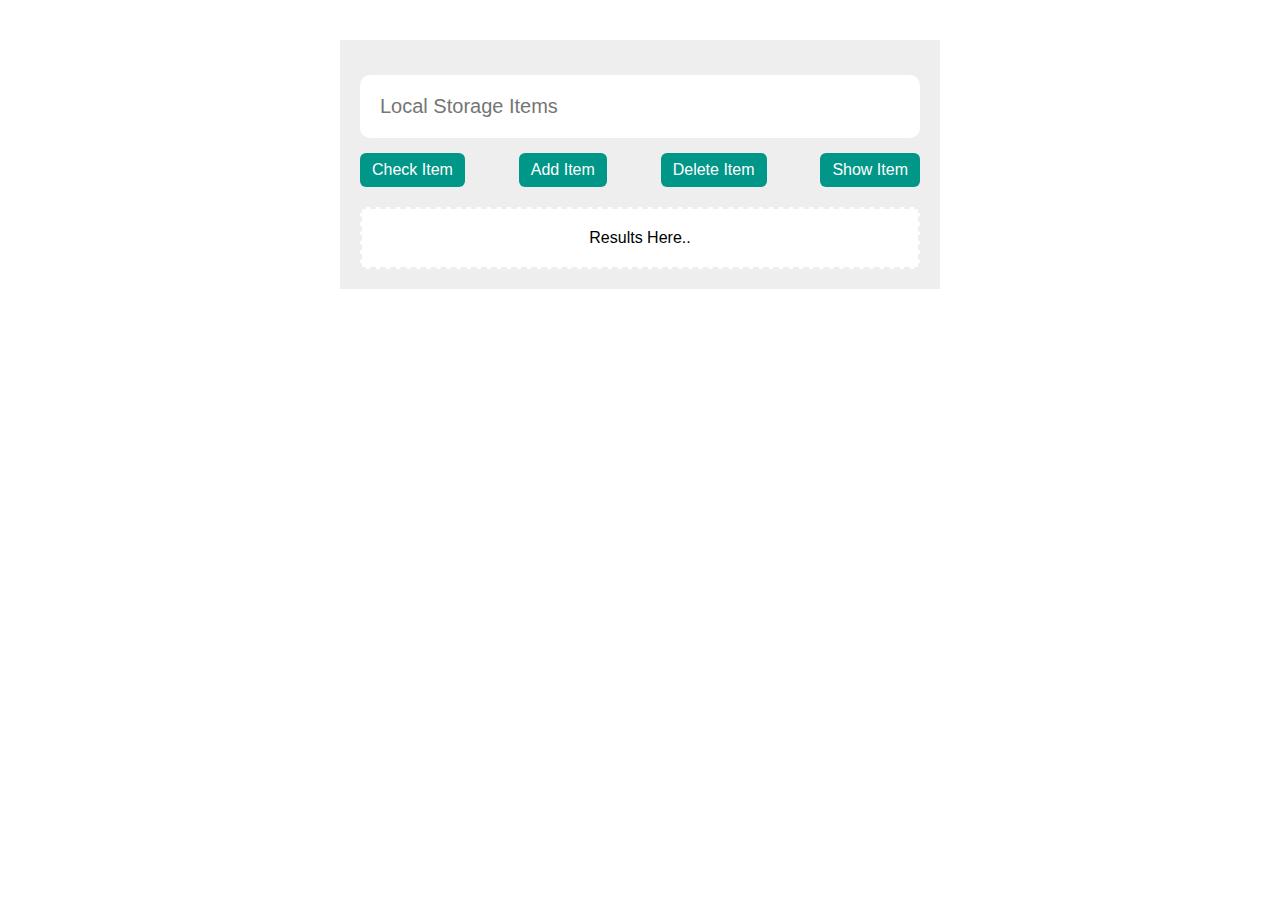
<file: Control Local Storage - Create Markup And Styling/index.html>
<!DOCTYPE html>
<html lang="en">
  <head>
    <meta charset="UTF-8" />
    <meta http-equiv="X-UA-Compatible" content="IE=edge" />
    <meta name="viewport" content="width=device-width, initial-scale=1.0" />
    <link rel="stylesheet" href="style.css" />
    <title>Control Local Storage</title>
  </head>
  <body>
    <div class="parent">
      <input id="the-input" type="text" placeholder="Local Storage Items" />
      <div class="button">
        <span class="check-item">Check Item</span>
        <span class="add-item">Add Item</span>
        <span class="delete-item">Delete Item</span>
        <span class="show-items">Show Item</span>
      </div>
      <div class="results">
        <span>Results Here..</span>
      </div>
    </div>
    <script src="main.js"></script>
  </body>
</html>
</file>
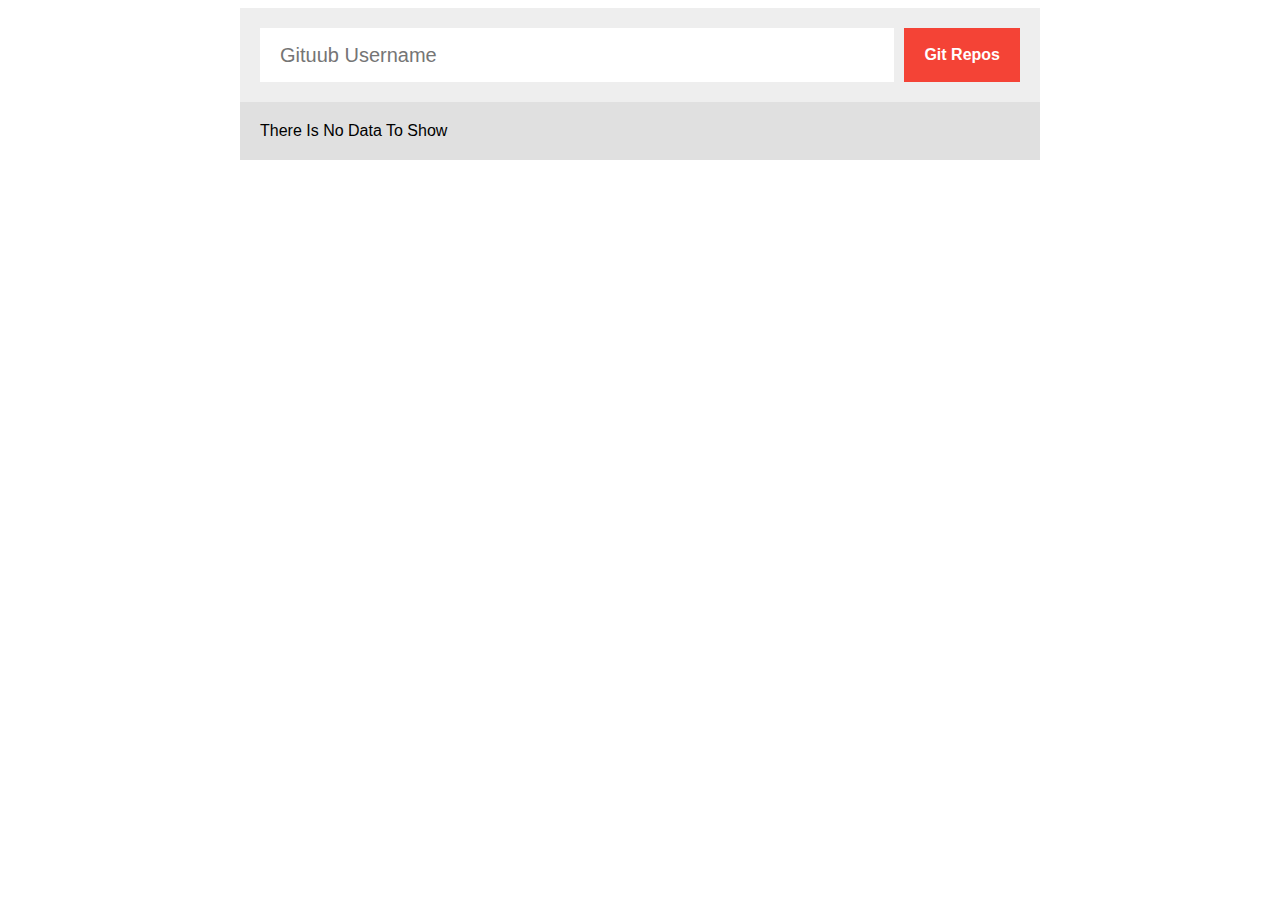
<file: Fetch Github Repos/index.html>
<!DOCTYPE html>
<html lang="en">
  <head>
    <meta charset="UTF-8" />
    <meta http-equiv="X-UA-Compatible" content="IE=edge" />
    <meta name="viewport" content="width=device-width, initial-scale=1.0" />
    <link rel="stylesheet" href="style.css" />
    <title>Fetch Github Repos</title>
  </head>
  <body>
    <div class="repo-container">
      <div class="get-repo">
        <input type="text" placeholder="Gituub Username" />
        <span class="git-button">Git Repos</span>
      </div>
      <div class="show-data">
        <span>There Is No Data To Show</span>
      </div>
    </div>
    <script src="main.js"></script>
  </body>
</html>
</file>
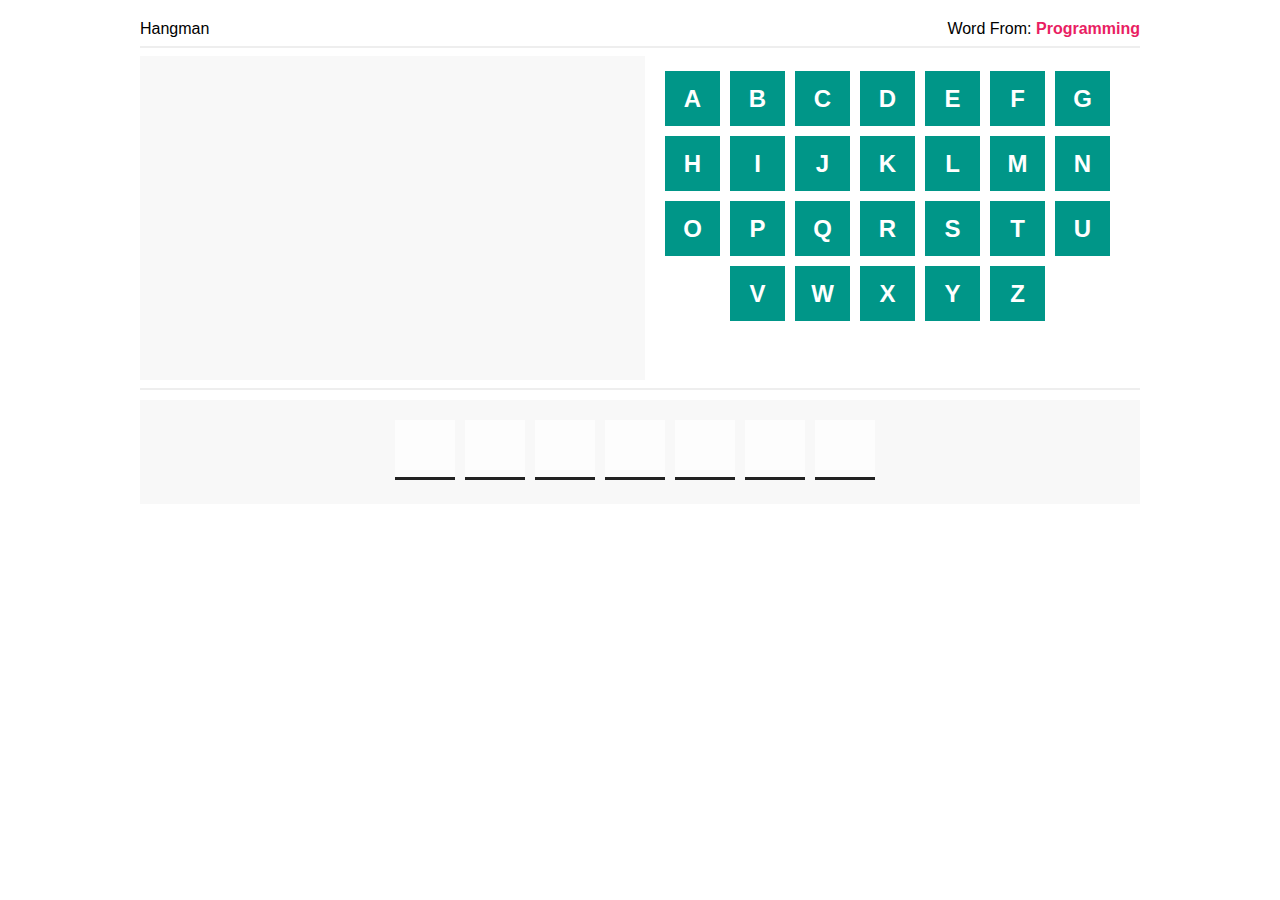
<file: Hangman Game/index.html>
<!DOCTYPE html>
<html lang="en">
  <head>
    <meta charset="UTF-8" />
    <meta http-equiv="X-UA-Compatible" content="IE=edge" />
    <meta name="viewport" content="width=device-width, initial-scale=1.0" />
    <title>Hangman Game</title>
    <link rel="stylesheet" href="style.css" />
  </head>
  <body>
    <div class="container">
      <div class="game-info">
        <div class="game-name">Hangman</div>
        <div class="category">Word From: <span></span></div>
      </div>
      <hr />
      <div class="row">
        <div class="hangman-drow">
          <div class="the-drow">
            <div class="the-stand"></div>
            <div class="the-hang"></div>
            <div class="the-rope"></div>
            <div class="the-man">
              <div class="head"></div>
              <div class="body"></div>
              <div class="hands"></div>
              <div class="legs"></div>
            </div>
          </div>
        </div>
        <div class="letters"></div>
      </div>
      <hr />
      <div class="letter-guess"></div>
    </div>
    <audio id="success" src="audio/success-sound-effect.mp3" preload="auto"></audio>
    <audio id="fail" src="audio/fail-buzzer-04.mp3" preload="auto"></audio>
    <script src="main.js"></script>
  </body>
</html>
</file>
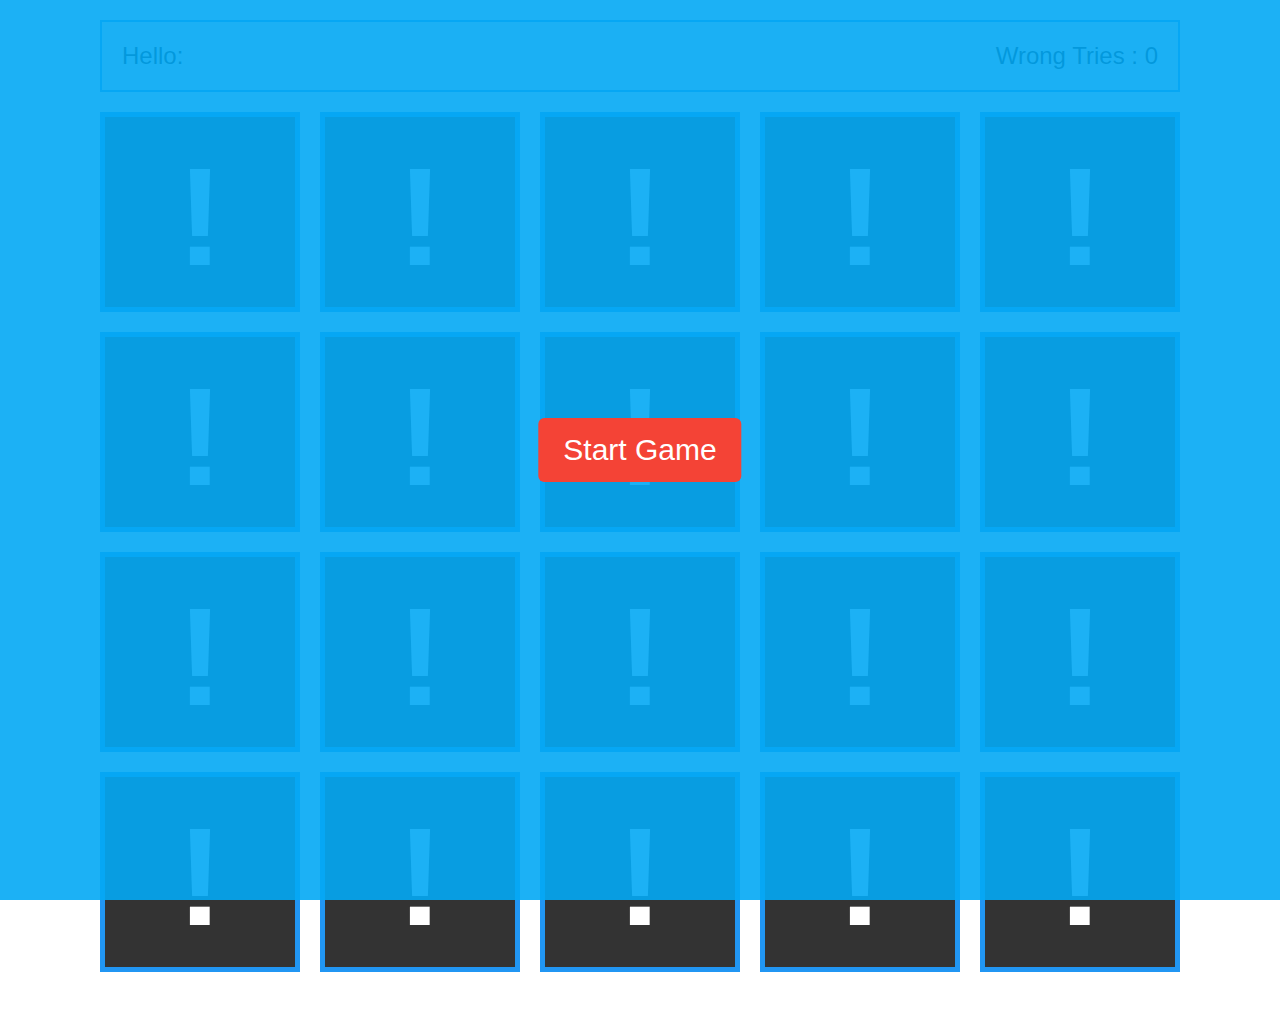
<file: Memory Game/index.html>
<!DOCTYPE html>
<html lang="en">
  <head>
    <meta charset="UTF-8" />
    <meta http-equiv="X-UA-Compatible" content="IE=edge" />
    <meta name="viewport" content="width=device-width, initial-scale=1.0" />
    <title>Memory Game</title>
    <link rel="stylesheet" href="style.css" />
  </head>
  <body>
    <div class="control-button">
      <span>Start Game</span>
    </div>
    <div class="info-container">
      <div class="name">Hello: <span></span></div>
      <div class="tries">Wrong Tries : <span>0</span></div>
    </div>
    <div class="memory-game-block">
      <div class="game-block" data-technology="angular">
        <div class="face front"></div>
        <div class="face back">
          <img src="image/angular.png" alt="" />
        </div>
      </div>
      <div class="game-block" data-technology="angular">
        <div class="face front"></div>
        <div class="face back">
          <img src="image/angular.png" alt="" />
        </div>
      </div>
      <div class="game-block" data-technology="vuejs">
        <div class="face front"></div>
        <div class="face back">
          <img src="image/vuejs.png" alt="" />
        </div>
      </div>
      <div class="game-block" data-technology="vuejs">
        <div class="face front"></div>
        <div class="face back">
          <img src="image/vuejs.png" alt="" />
        </div>
      </div>
      <div class="game-block" data-technology="css">
        <div class="face front"></div>
        <div class="face back">
          <img src="image/css3.png" alt="" />
        </div>
      </div>
      <div class="game-block" data-technology="css">
        <div class="face front"></div>
        <div class="face back">
          <img src="image/css3.png" alt="" />
        </div>
      </div>
      <div class="game-block" data-technology="html">
        <div class="face front"></div>
        <div class="face back">
          <img src="image/html5.png" alt="" />
        </div>
      </div>
      <div class="game-block" data-technology="html">
        <div class="face front"></div>
        <div class="face back">
          <img src="image/html5.png" alt="" />
        </div>
      </div>
      <div class="game-block" data-technology="gulpjs">
        <div class="face front"></div>
        <div class="face back">
          <img src="image/gulpjs.png" alt="" />
        </div>
      </div>
      <div class="game-block" data-technology="gulpjs">
        <div class="face front"></div>
        <div class="face back">
          <img src="image/gulpjs.png" alt="" />
        </div>
      </div>
      <div class="game-block" data-technology="jest">
        <div class="face front"></div>
        <div class="face back">
          <img src="image/jest.png" alt="" />
        </div>
      </div>
      <div class="game-block" data-technology="jest">
        <div class="face front"></div>
        <div class="face back">
          <img src="image/jest.png" alt="" />
        </div>
      </div>
      <div class="game-block" data-technology="github">
        <div class="face front"></div>
        <div class="face back">
          <img src="image/github.png" alt="" />
        </div>
      </div>
      <div class="game-block" data-technology="github">
        <div class="face front"></div>
        <div class="face back">
          <img src="image/github.png" alt="" />
        </div>
      </div>
      <div class="game-block" data-technology="mongodb">
        <div class="face front"></div>
        <div class="face back">
          <img src="image/mongodb.png" alt="" />
        </div>
      </div>
      <div class="game-block" data-technology="mongodb">
        <div class="face front"></div>
        <div class="face back">
          <img src="image/mongodb.png" alt="" />
        </div>
      </div>
      <div class="game-block" data-technology="reactjs">
        <div class="face front"></div>
        <div class="face back">
          <img src="image/react.png" alt="" />
        </div>
      </div>
      <div class="game-block" data-technology="reactjs">
        <div class="face front"></div>
        <div class="face back">
          <img src="image/react.png" alt="" />
        </div>
      </div>
      <div class="game-block" data-technology="python">
        <div class="face front"></div>
        <div class="face back">
          <img src="image/python.png" alt="" />
        </div>
      </div>
      <div class="game-block" data-technology="python">
        <div class="face front"></div>
        <div class="face back">
          <img src="image/python.png" alt="" />
        </div>
      </div>
    </div>
    <script src="main.js"></script>
  </body>
</html>
</file>
<file: Control Local Storage - Create Markup And Styling/style.css>
* {
  box-sizing: border-box;
}
body {
  font-family: Tahoma, Arial;
}
.parent {
  width: 600px;
  margin: 40px auto;
  background-color: #eee;
  padding: 20px;
}
.parent input {
  width: 100%;
  font-size: 20px;
  padding: 20px;
  margin: 15px 0;
  border: none;
  border-radius: 10px;
}
.parent input:focus {
  outline: none;
}
.parent .button {
  display: flex;
  justify-content: space-between;
}
.parent .button span {
  background-color: #009688;
  color: white;
  text-align: center;
  padding: 8px 12px;
  border-radius: 6px;
  cursor: pointer;
}
.parent .results {
  background-color: #fff;
  margin-top: 20px;
  padding: 20px;
  border: 2px dashed #eee;
  text-align: center;
}
.parent .results span span {
  font-weight: bold;
  color: #009688;
}
.parent .results span .keys {
  display: block;
}
</file>
<file: Fetch Github Repos/style.css>
* {
  box-sizing: border-box;
}
body {
  font-family: Tahoma, Arial;
}
.repo-container {
  width: 800px;
  background-color: #f6f6f6;
  margin: auto;
}
.repo-container .get-repo {
  padding: 20px;
  display: flex;
  background-color: #eee;
}
.repo-container .get-repo input {
  width: 100%;
  height: 54px;
  padding: 15px 20px;
  border: none;
  font-size: 20px;
}
.repo-container .get-repo input:focus {
  outline: 2px solid #f44336;
}
.repo-container .get-repo .git-button {
  width: 140px;
  height: 54px;
  color: white;
  background-color: #f44336;
  margin-left: 10px;
  line-height: 54px;
  text-align: center;
  font-weight: bold;
  cursor: pointer;
}
.repo-container .show-data {
  padding: 20px;
  background-color: #e0e0e0;
}
.repo-container .show-data .repo-box {
  background-color: #fff;
  padding: 15px;
}
.repo-container .show-data .repo-box:not(:last-child) {
  margin-bottom: 10px;
}
.repo-container .show-data .repo-box a,
.repo-container .show-data .repo-box span {
  float: right;
  color: #fff;
  margin-left: 4px;
  border-radius: 4px;
  font-size: 12px;
  width: 90px;
  text-align: center;
  padding: 4px;
}
.repo-container .show-data .repo-box a {
  text-decoration: none;
  background-color: #e91e63;
}
.repo-container .show-data .repo-box span {
  background-color: #009688;
}
</file>
<file: Hangman Game/style.css>
* {
  box-sizing: border-box;
}
body {
  font-family: Tahoma, Arial;
}
.container {
  width: 1000px;
  margin: 20px auto;
}
.row {
  display: flex;
}
hr {
  border: 1px solid #eee;
}
.game-info {
  display: flex;
}
.game-info .game-name {
  flex: 1;
}
.game-info .category {
  flex: 1;
  text-align: right;
}
.game-info .category span {
  text-transform: capitalize;
  color: #e91e63;
  font-weight: bold;
}
.hangman-drow {
  flex: 1;
  background-color: #f8f8f8;
  padding: 20px;
  height: 324px;
}
.hangman-drow .the-drow {
  width: 60px;
  height: 280px;
  border-bottom: 4px solid #222;
  position: relative;
  margin: auto;
  left: -60px;
  display: none;
}
.hangman-drow .the-stand {
  width: 4px;
  position: absolute;
  background-color: #222;
  height: 100%;
  left: 50%;
  margin-left: -2px;
  display: none;
}
.hangman-drow .the-hang {
  display: none;
}
.hangman-drow .the-hang::before {
  content: "";
  position: absolute;
  width: 100px;
  height: 4px;
  background-color: #222;
  left: 30px;
  top: 15px;
}
.hangman-drow .the-hang::after {
  content: "";
  position: absolute;
  width: 4px;
  height: 30px;
  background-color: #222;
  left: 130px;
  top: 15px;
}
.hangman-drow .the-rope {
  position: absolute;
  width: 70px;
  height: 70px;
  border-radius: 50%;
  border: 4px dashed #222;
  left: 97px;
  top: 45px;
  display: none;
}
.hangman-drow .the-man .head {
  position: absolute;
  border-radius: 50%;
  border: 4px solid #222;
  width: 50px;
  height: 50px;
  left: 107px;
  top: 55px;
  display: none;
}
.hangman-drow .the-man .body {
  position: absolute;
  height: 110px;
  width: 4px;
  background-color: #222;
  top: 102px;
  left: 130px;
  display: none;
}
.hangman-drow .the-man .hands {
  display: none;
}
.hangman-drow .the-man .hands::before {
  left: 85px;
  transform: rotate(30deg);
}
.hangman-drow .the-man .hands::after {
  left: 130px;
  transform: rotate(-30deg);
}
.hangman-drow .the-man .hands::before,
.hangman-drow .the-man .hands::after {
  content: "";
  width: 50px;
  height: 4px;
  position: absolute;
  background-color: #222;
  top: 130px;
}
.hangman-drow .the-man .legs {
  display: none;
}
.hangman-drow .the-man .legs::before {
  left: 85px;
  transform: rotate(-30deg);
}
.hangman-drow .the-man .legs::after {
  left: 130px;
  transform: rotate(30deg);
}
.hangman-drow .the-man .legs::before,
.hangman-drow .the-man .legs::after {
  content: "";
  position: absolute;
  width: 50px;
  height: 4px;
  background-color: #222;
  top: 220px;
}
.hangman-drow.wrong-1 .the-drow {
  display: block;
}
.hangman-drow.wrong-2 .the-stand {
  display: block;
}
.hangman-drow.wrong-3 .the-hang {
  display: block;
}
.hangman-drow.wrong-4 .the-rope {
  display: block;
}
.hangman-drow.wrong-5 .head {
  display: block;
}
.hangman-drow.wrong-6 .body {
  display: block;
}
.hangman-drow.wrong-7 .hands {
  display: block;
}
.hangman-drow.wrong-8 .legs {
  display: block;
}
.letters {
  flex: 1;
  padding: 15px;
  text-align: center;
}
.letters.finished {
  pointer-events: none;
}
.letters .letter-box {
  width: 55px;
  height: 55px;
  display: inline-block;
  background-color: #009688;
  color: #fff;
  font-size: 24px;
  margin-right: 10px;
  margin-bottom: 10px;
  line-height: 55px;
  text-transform: uppercase;
  font-weight: bold;
  cursor: pointer;
}
.letters .letter-box.clicked {
  background-color: #222;
  opacity: 0.2;
  pointer-events: none;
}
.letter-guess {
  margin: 10px auto;
  background-color: #f8f8f8;
  padding: 20px;
  display: flex;
  justify-content: center;
  min-height: 104px;
}
.letter-guess span {
  width: 60px;
  height: 60px;
  font-size: 24px;
  text-align: center;
  margin-right: 10px;
  line-height: 60px;
  text-transform: uppercase;
  font-weight: bold;
  background-color: #fdfdfd;
  border-bottom: 3px solid #222;
  transition: 0.3s;
}
.letter-guess span.has-space {
  position: relative;
  background: none;
  border-bottom: none;
}
.letter-guess span.has-space::before {
  content: "";
  position: absolute;
  top: 50%;
  left: 50%;
  transform: translate(-50%, -50%);
  background-color: #222;
  width: 20px;
  height: 4px;
}
.popup {
  position: fixed;
  background-color: #009688;
  padding: 100px 20px;
  width: 80%;
  top: 10%;
  left: 10%;
  text-align: center;
  font-size: 40px;
  border: 1px solid #ccc;
  color: #fff;
}
</file>
<file: Memory Game/style.css>
* {
  box-sizing: border-box;
}
body {
  font-family: Tahoma, Arial;
}
.popup {
  position: fixed;
  background-color: #009688;
  padding: 100px 20px;
  width: 80%;
  top: 10%;
  left: 10%;
  text-align: center;
  font-size: 40px;
  border: 1px solid #ccc;
  color: #fff;
}
.control-button {
  position: fixed;
  top: 0;
  left: 0;
  width: 100%;
  height: 100%;
  z-index: 2;
  background-color: rgba(3, 169, 244, 0.9);
}
.control-button span {
  position: absolute;
  background-color: #f44336;
  color: #fff;
  top: 50%;
  left: 50%;
  transform: translate(-50%, -50%);
  padding: 15px 25px;
  font-size: 30px;
  text-align: center;
  border-radius: 6px;
  cursor: pointer;
}
.info-container {
  width: 1080px;
  margin: 20px auto 0;
  background-color: #f6f6f6;
  padding: 20px;
  font-size: 24px;
  overflow: hidden;
  border: 2px solid #2196f3;
  display: flex;
  justify-content: space-between;
}
.info-container .name {
  width: 50%;
}
.info-container .tries {
  width: 50%;
  text-align: right;
}
.memory-game-block {
  display: flex;
  width: 1100px;
  flex-wrap: wrap;
  margin: 20px auto;
}
.memory-game-block.no-clicking {
  pointer-events: none;
}
.memory-game-block .game-block {
  height: 200px;
  transition: transform 0.5s;
  transform-style: preserve-3d;
  cursor: pointer;
  position: relative;
  flex: 1 0 200px;
  margin: 0 10px 20px;
}
.memory-game-block .game-block .front {
  background-color: #333;
  line-height: 200px;
}
.memory-game-block .game-block .front::before {
  content: "!";
  color: #fff;
  font-size: 140px;
  font-weight: bold;
}
.memory-game-block .game-block .back {
  background-color: #607d8b;
  transform: rotateY(180deg);
}
.memory-game-block .game-block .back img {
  width: 140px;
  height: 140px;
  margin-top: 30px;
}
.memory-game-block .game-block .face {
  position: absolute;
  width: 100%;
  height: 100%;
  text-align: center;
  backface-visibility: hidden;
  border: 5px solid #2196f3;
}
.memory-game-block .game-block.is-flipped,
.memory-game-block .game-block.matched {
  -webkit-transform: rotateY(180deg);
  -moz-transform: rotateY(180deg);
  transform: rotateY(180deg);
  pointer-events: none;
}
</file>
